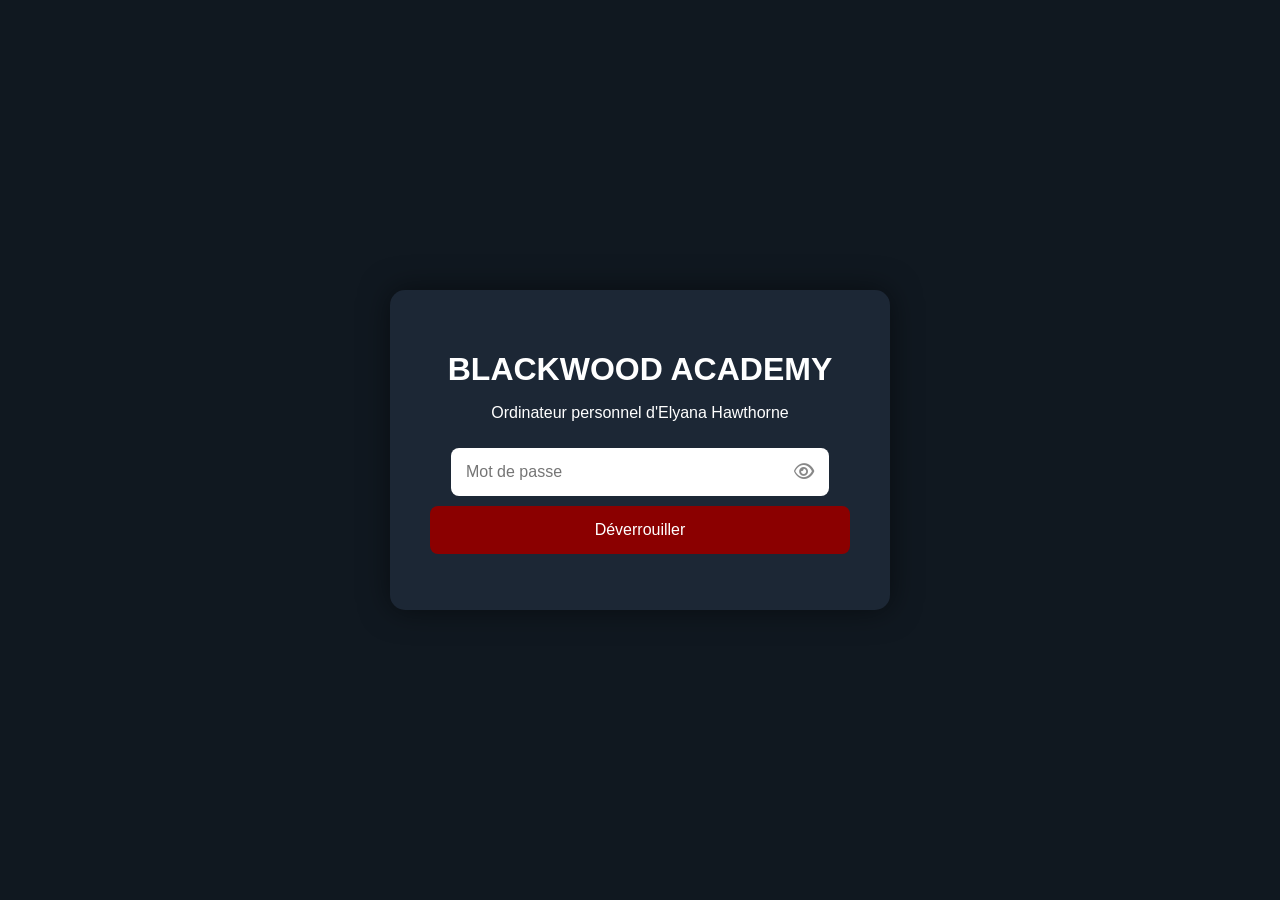
<file: index.html>
<!DOCTYPE html>
<html lang="fr">
<head>
<meta charset="UTF-8">
<meta name="viewport" content="width=device-width, initial-scale=1.0">
<title>Blackwood Academy - Connexion</title>
    
<link rel="stylesheet" href="https://cdnjs.cloudflare.com/ajax/libs/font-awesome/6.5.2/css/all.min.css">
    
<style>

body{
    margin:0;
    background:#101820;
    font-family:Arial, Helvetica, sans-serif;
    display:flex;
    justify-content:center;
    align-items:center;
    height:100vh;
    color:white;
}

.login{
    width:420px;
    background:#1c2735;
    padding:40px;
    border-radius:15px;
    text-align:center;
    box-shadow:0 0 30px rgba(0,0,0,.5);
}

h1{
    margin-bottom:10px;
}

input{
    width:90%;
    padding:15px;
    margin:10px 0;
    border:none;
    border-radius:8px;
    font-size:16px;
}

button{
    width:100%;
    padding:15px;
    background:#8b0000;
    color:white;
    border:none;
    border-radius:8px;
    font-size:16px;
    cursor:pointer;
}

button:hover{
    background:#b30000;
}

</style>

</head>

<body>

<div class="login">

<h1>BLACKWOOD ACADEMY</h1>

<p>Ordinateur personnel d'Elyana Hawthorne</p>

<div style="position:relative;width:90%;margin:auto;">
<input type="password" id="password" placeholder="Mot de passe" style="width:100%;padding-right:45px;box-sizing:border-box;">

<i class="fa-regular fa-eye"
onclick="voirMdp()"
style="position:absolute;right:15px;top:50%;transform:translateY(-50%);
cursor:pointer;font-size:18px;color:#888;">
</i>

</div>
    
<button onclick="verifierMotDePasse()">Déverrouiller</button>

<p id="message" style="color:#ff6b6b;margin-top:15px;"></p>

</div>
<script>
function voirMdp(){

let champ=document.getElementById("password");

if(champ.type=="password"){

champ.type="text";

}

else{

champ.type="password";

}

}
function verifierMotDePasse(){

let mdp=document.getElementById("password").value.toLowerCase().trim();

if(mdp=="la justice ne peut pas attendre"){

document.getElementById("message").style.color="#7CFC00";
document.getElementById("message").innerHTML="Connexion en cours...";

setTimeout(function(){

window.location.href="ordinateur.html";

},1200);

}

else{

document.getElementById("message").style.color="#ff6b6b";
document.getElementById("message").innerHTML="Mot de passe incorrect.";

}

}

</script>
</body>
</html>
</file>
